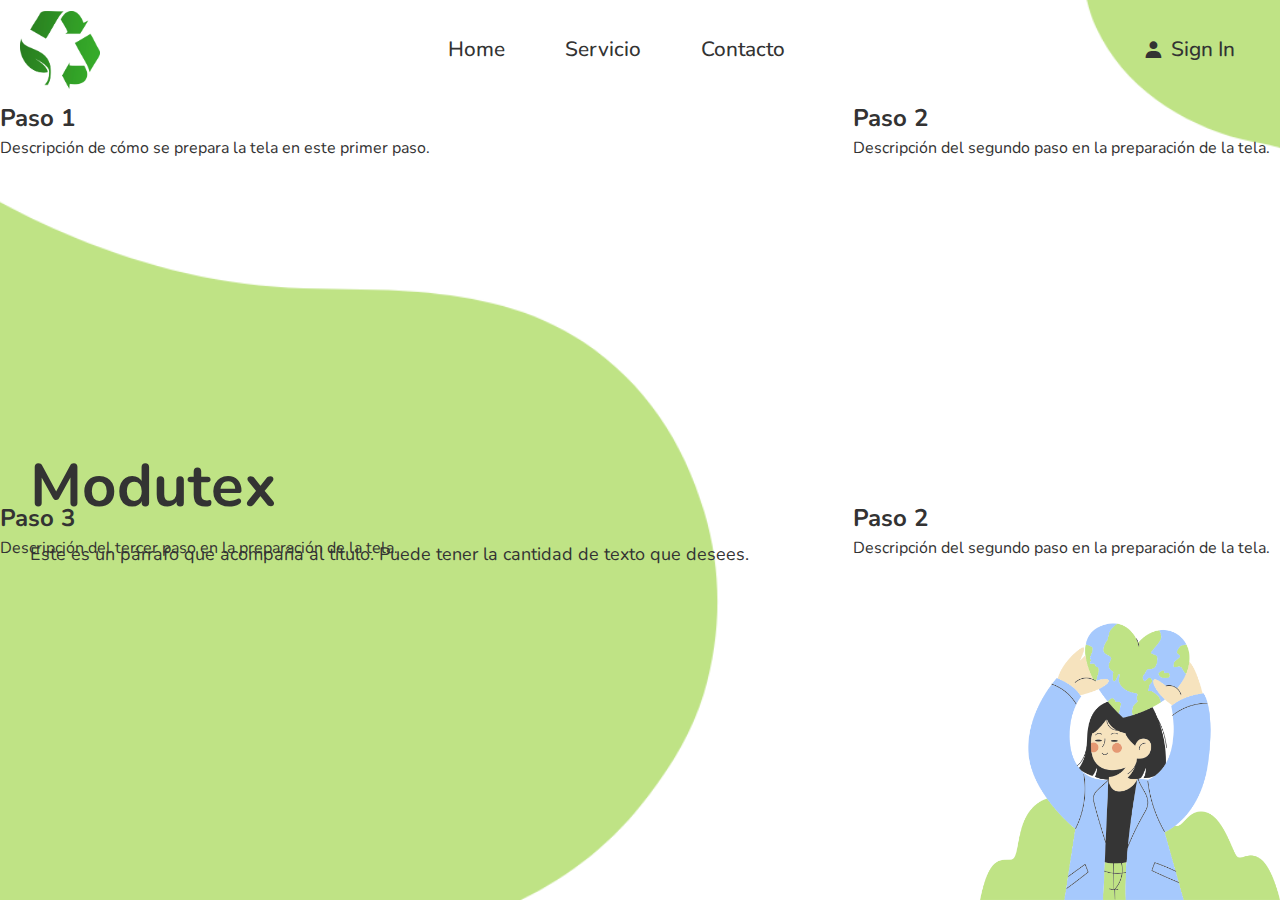
<file: index.html>
<!DOCTYPE html>
<html lang="en">
<head>
    <meta charset="UTF-8">
    <meta name="viewport" content="width=device-width, initial-scale=1.0">
    <link rel="stylesheet" href="style.css">
    <link rel="preconnect" href="https://fonts.googleapis.com">
    <link rel="preconnect" href="https://fonts.gstatic.com" crossorigin>
    <link href="https://fonts.googleapis.com/css2?family=Nunito:ital,wght@0,200..1000;1,200..1000&display=swap" rel="stylesheet">
    <link href='https://unpkg.com/boxicons@2.1.4/css/boxicons.min.css' rel='stylesheet'>



    <title>Modutex</title>
</head>
<body>
    <header class="header">
        <a href="#" class="logo">
            <img src="img/3D-Recycle-PNG-Image.png">
        </a>

        <nav class="navbar">
            <li><a href="#">Home</a></li>
            <li><a href="#">Servicio</a></li>
            <li><a href="form.html">Contacto</a></li>
        </nav>

        <div class="main">
            <a href="" class="user"><i class='bx bxs-user' ></i>Sign In</a>
            <div class="bx bx-menu" id="menu-icon"></div>
        </div>   
    </header>

    <div class="container">
        <div class="text-content">
            <h2>Modutex</h2>
            <p>Este es un párrafo que acompaña al título. Puede tener la cantidad de texto que desees.</p>
        </div>
        <div class="img-content">
            <img src="img/logo.png" alt="Descripción de la imagen" >
        </div>
    </div>

    <section class="timeline">
        <div class="container">
            <div class="timeline-item" data-aos="fade-right">
                <div class="timeline-content">
                    <h2>Paso 1</h2>
                    <p>Descripción de cómo se prepara la tela en este primer paso.</p>
                </div>
            </div>

            <div class="timeline-item" data-aos="fade-left">
                <div class="timeline-content">
                    <h2>Paso 2</h2>
                    <p>Descripción del segundo paso en la preparación de la tela.</p>
                </div>
            </div>

            <!-- Añadir más pasos según lo necesario -->
            <div class="timeline-item" data-aos="fade-right">
                <div class="timeline-content">
                    <h2>Paso 3</h2>
                    <p>Descripción del tercer paso en la preparación de la tela.</p>
                </div>
            </div>
            <div class="timeline-item" data-aos="fade-left">
                <div class="timeline-content">
                    <h2>Paso 2</h2>
                    <p>Descripción del segundo paso en la preparación de la tela.</p>
                </div>
            </div>
            

        </div>
        <script src="https://cdn.jsdelivr.net/npm/aos@2.3.1/dist/aos.js"></script>
    <script>
        AOS.init({
            duration: 1200,
        });
    </script>
    </section>

    <script src="script.js"></script>

</body>
</html>
</file>
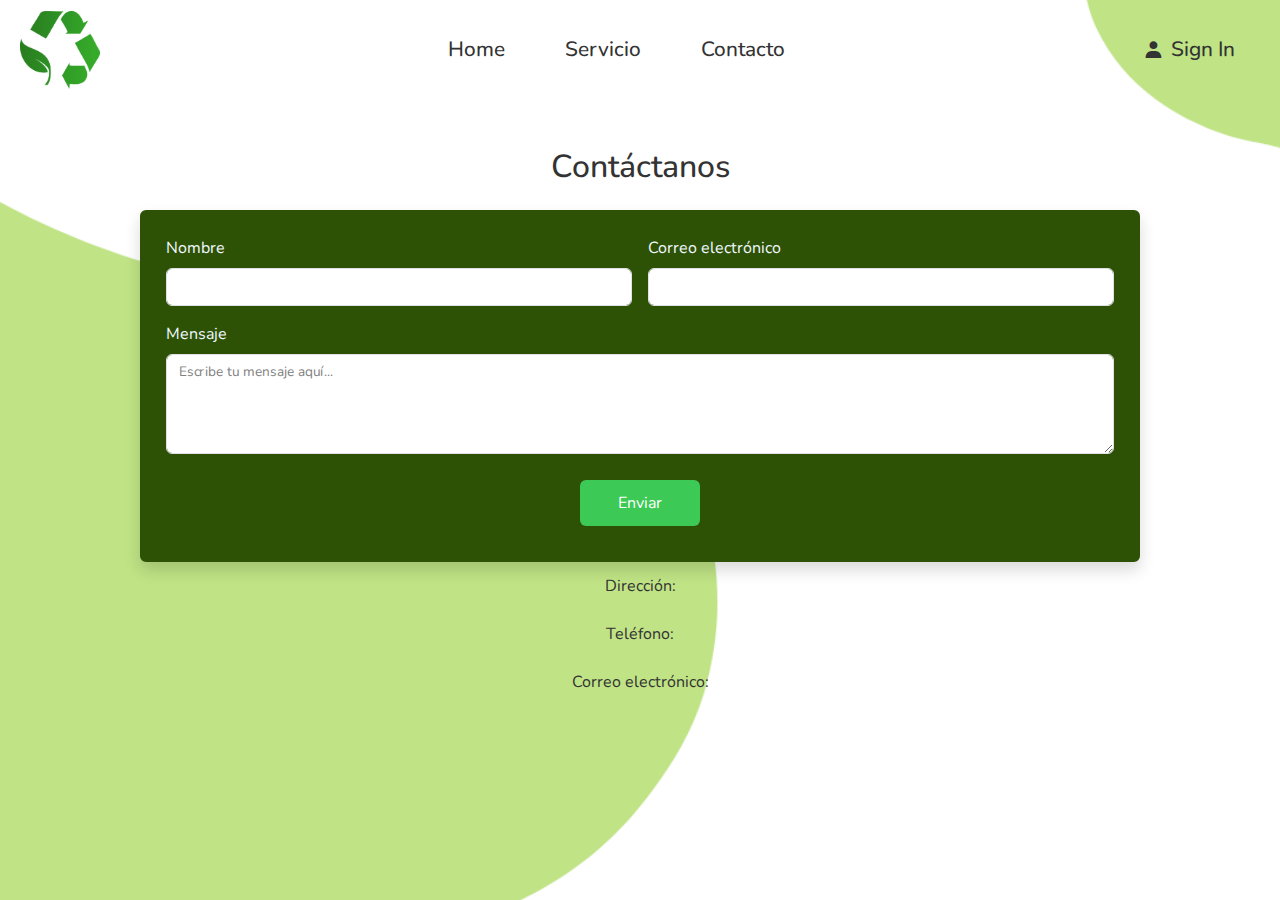
<file: form.html>
<!DOCTYPE html>
<html lang="en">
<head>
    <meta charset="UTF-8">
    <meta name="viewport" content="width=device-width, initial-scale=1.0">
    <link href="https://cdn.jsdelivr.net/npm/bootstrap@5.3.3/dist/css/bootstrap.min.css" rel="stylesheet" integrity="sha384-QWTKZyjpPEjISv5WaRU9OFeRpok6YctnYmDr5pNlyT2bRjXh0JMhjY6hW+ALEwIH" crossorigin="anonymous">
    <script src="https://cdn.jsdelivr.net/npm/@popperjs/core@2.11.8/dist/umd/popper.min.js" integrity="sha384-I7E8VVD/ismYTF4hNIPjVp/Zjvgyol6VFvRkX/vR+Vc4jQkC+hVqc2pM8ODewa9r" crossorigin="anonymous"></script>
    <script src="https://cdn.jsdelivr.net/npm/bootstrap@5.3.3/dist/js/bootstrap.min.js" integrity="sha384-0pUGZvbkm6XF6gxjEnlmuGrJXVbNuzT9qBBavbLwCsOGabYfZo0T0to5eqruptLy" crossorigin="anonymous"></script>
    <script src="https://cdn.jsdelivr.net/npm/bootstrap@5.3.3/dist/js/bootstrap.bundle.min.js" integrity="sha384-YvpcrYf0tY3lHB60NNkmXc5s9fDVZLESaAA55NDzOxhy9GkcIdslK1eN7N6jIeHz" crossorigin="anonymous"></script>
    <link rel="stylesheet" href="style.css">
    <link rel="preconnect" href="https://fonts.googleapis.com">
    <link rel="preconnect" href="https://fonts.gstatic.com" crossorigin>
    <link href="https://fonts.googleapis.com/css2?family=Nunito:ital,wght@0,200..1000;1,200..1000&display=swap" rel="stylesheet">
    <link href='https://unpkg.com/boxicons@2.1.4/css/boxicons.min.css' rel='stylesheet'>
    <title>Modutex</title>   
</head>
<body>
    <header class="header">
        <a href="#" class="logo">
            <img src="img/3D-Recycle-PNG-Image.png">
        </a>

        <nav class="navbar">
            <li><a href="index.html">Home</a></li>
            <li><a href="#">Servicio</a></li>
            <li><a href="#">Contacto</a></li>
        </nav>

        <div class="main">
            <a href="" class="user"><i class='bx bxs-user' ></i>Sign In</a>
            <div class="bx bx-menu" id="menu-icon"></div>
        </div> 
    </header>
    <main class="cont2 mt-5">
        <!-- Título -->
        <h2 class="text-center mb-4">Contáctanos</h2>

        <!-- Formulario dentro del cuadro de color -->
        <div class="form-container p-4 rounded shadow">
            <form class="row g-3">
                <div class="col-md-6">
                    <label for="inputEmail4" class="form-label">Nombre</label>
                    <input type="text" class="form-control" id="inputEmail4">
                </div>
                <div class="col-6">
                    <label for="inputAddress" class="form-label">Correo electrónico</label>
                    <input type="email" class="form-control" id="inputAddress" placeholder="">
                </div>
                <div class="col-md-12">
                    <label for="floatingTextarea2" class="form-label">Mensaje</label> <!-- Title styled as a label -->
                    <div class="form-floating">
                        <textarea class="form-control" id="floatingTextarea2" style="height: 100px"></textarea>
                        <label for="floatingTextarea2" style="color: grey;">Escribe tu mensaje aquí...</label>
                    </div>
                </div>
                <!-- <div class="col-12">
                    <div class="form-check">
                        <input class="form-check-input" type="checkbox" id="gridCheck">
                        <label class="form-check-label" for="gridCheck">
                            Suscribirme
                        </label>
                    </div>
                </div>  -->
                <div class="col-12">
                    <button type="submit" class="btn">Enviar</button>
                </div>
            </form>
        </div>
        <div>
            <ul class="contacto">
                <li>Dirección: </li>
                <li>Teléfono: </li>
                <li>Correo electrónico: </li>
            </ul>
        </div>
    </main>
</body>
</html>
</file>
<file: style.css>
/* Reset básico */
*,
*::before,
*::after {
    box-sizing: border-box;
    margin: 0;
    padding: 0;
}

/* Tipografía */
body {
    font-family: 'Nunito', sans-serif;
    font-size: 16px;
    line-height: 1.5;
    color: #333;
    background-color: #fff;
    margin: 0; /* Eliminar márgenes del body */
    background-image: url('img/ModularTex.png');
    background-size: cover; /* Asegura que la imagen cubra toda la pantalla */
    background-position: center; /* Centra la imagen */
    background-repeat: no-repeat; /* Evita la repetición de la imagen */
    min-height: 100vh; /* Asegura que el body tenga al menos la altura de la ventana */
    min-width: 400px;
}
/* Listas */
ul, ol , li{
    list-style: none;
    padding-left: 0;
}

/* Imágenes */
img {
    max-width: 100%;
    height: auto;
    display: block;
}

/* Enlaces */
a {
    text-decoration: none;
    color: inherit;
}

/* Botones */
button {
    background: none;
    border: none;
    cursor: pointer;
    font-family: inherit;
}

/* Formularios */
input, button, textarea, select {
    font: inherit;
}



/* Estilos generales del header */
.header {
    position: relative;
    top: 0;
    right: 0;
    width: 100%;    
    z-index: 1000;
    display: flex;
    align-items: center;
    justify-content: space-between;
    padding: 20px; /* Añadir un padding general */
    transition: all .50s ease;
    height: 100px;
}

.logo{
    display: flex;
    align-items: center;
}

.logo img{
    width: 80px;
}

.navbar{
    display: flex;
}

.navbar a{
    font-size: 1.3rem;
    font-weight: 500;
    padding: 5px 0;
    margin: 0px 30px;
    transition: all .50s ease;
}

.main{
    display: flex;
    align-items: center;
}

.main a{
    margin-right: 25px;
    margin-left: 10px ;
    font-size: 1.3rem;
    font-weight: 500;
    transition: all .50s ease;
}

.user{
    display: flex;
    align-items: center;
}
.user i{
    color: #333;
    margin-right: 7px;
}
.main a:hover{
    color: rebeccapurple;
}

#menu-icon{
    font-size: 25px;
    color: black;
    cursor: pointer;
    z-index: 10001;
    display: none;
}

@media (width <= 1000px){
    .header{
        padding: 14px 2%;
        transition: .2s;
    }

    .navbar a{
        padding: 5px 0;
        margin: 0px 20px;

    }
}

@media (width <= 1000px){
    #menu-icon{
        display: block;
    }
    .navbar{
        position: absolute;
        top: 100%;
        right: -100%;
        width: 270px;
        height: 29vh;
        background-color: greenyellow;
        display: flex;
        flex-direction: column;
        justify-content: flex-start;
        border-radius: 10px;
        transition: all .50s ease;

    }
    .navbar a{
        display: block;
        margin: 12px 0;
        padding: 0 25px;
        transition: all .50s ease;
    }
    .navbar a:hover{
        color: aqua;
        transform:  translateY(5px);
    }
    .navbar a.active{
        color: black;
    }
    .navbar.open{
        right: 2%;
    }
}


/*Container*/
.container {
    display: grid;
    grid-template-columns: 2fr 1fr; /* Dos columnas */
    grid-template-rows: 1fr 1fr; /* Una fila para texto y otra para la imagen */
    height: calc(100vh - 100px); /* Altura total menos el header */
    position: absolute; /* Posiciona el contenedor de forma absoluta */
    bottom: 0; 
    width: 100%; 
}


.text-content {
    margin-top: 20%;
    grid-area: 1 / 1 / 2 / 2;
    max-width: 100%;
    align-self: start; /* Mantén el h2 y el párrafo en la parte superior */
}

.text-content h2 {
    font-size: 80px;
}

.text-content p {
    margin-top: 10px;
    font-size: 20px;
}

.img-content {
    grid-area: 2 / 2 / 3 / 3;
    display: flex;
    justify-content: flex-end;
    align-items: flex-end;
}

.img-content img {
    width: 420px; /* Ajusta el tamaño de la imagen */
    height: auto;
    margin: 0;
    padding: 0;
}

/* Reset básico */
*,
*::before,
*::after {
    box-sizing: border-box;
    margin: 0;
    padding: 0;
}

/* Tipografía */
body {
    font-family: 'Nunito', sans-serif;
    font-size: 16px;
    line-height: 1.5;
    color: #333;
    background-color: #fff;
    margin: 0; /* Eliminar márgenes del body */
    background-image: url('img/ModularTex.png');
    background-size: cover; /* Asegura que la imagen cubra toda la pantalla */
    background-position: center; /* Centra la imagen */
    background-repeat: no-repeat; /* Evita la repetición de la imagen */
    min-height: 100vh; /* Asegura que el body tenga al menos la altura de la ventana */
    min-width: 400px;
}
/* Listas */
ul, ol , li{
    list-style: none;
    padding-left: 0;
}

/* Imágenes */
img {
    max-width: 100%;
    height: auto;
    display: block;
}

/* Enlaces */
a {
    text-decoration: none;
    color: inherit;
}

/* Botones */
button {
    background: none;
    border: none;
    cursor: pointer;
    font-family: inherit;
}

/* Formularios */
input, button, textarea, select {
    font: inherit;
}



/* Estilos generales del header */
.header {
    position: relative;
    top: 0;
    right: 0;
    width: 100%;    
    z-index: 1000;
    display: flex;
    align-items: center;
    justify-content: space-between;
    padding: 20px; /* Añadir un padding general */
    transition: all .50s ease;
    height: 100px;
}

.logo{
    display: flex;
    align-items: center;
}

.logo img{
    width: 80px;
}

.navbar{
    display: flex;
}

.navbar a{
    font-size: 1.3rem;
    font-weight: 500;
    padding: 5px 0;
    margin: 0px 30px;
    transition: all .50s ease;
}

.main{
    display: flex;
    align-items: center;
}

.main a{
    margin-right: 25px;
    margin-left: 10px ;
    font-size: 1.3rem;
    font-weight: 500;
    transition: all .50s ease;
}

.user{
    display: flex;
    align-items: center;
}
.user i{
    color: #333;
    margin-right: 7px;
}
.main a:hover{
    color: rebeccapurple;
}

#menu-icon{
    font-size: 25px;
    color: black;
    cursor: pointer;
    z-index: 10001;
    display: none;
}

@media (width <= 1000px){
    .header{
        padding: 14px 2%;
        transition: .2s;
    }

    .navbar a{
        padding: 5px 0;
        margin: 0px 20px;

    }
}

@media (width <= 1000px){
    #menu-icon{
        display: block;
    }
    .navbar{
        position: absolute;
        top: 100%;
        right: -100%;
        width: 270px;
        height: 29vh;
        background-color: greenyellow;
        display: flex;
        flex-direction: column;
        justify-content: flex-start;
        border-radius: 10px;
        transition: all .50s ease;

    }
    .navbar a{
        display: block;
        margin: 12px 0;
        padding: 0 25px;
        transition: all .50s ease;
    }
    .navbar a:hover{
        color: aqua;
        transform:  translateY(5px);
    }
    .navbar a.active{
        color: black;
    }
    .navbar.open{
        right: 2%;
    }
}


/*Container*/
.container {
    display: grid;
    grid-template-columns: 2fr 1fr; /* Dos columnas */
    grid-template-rows: 1fr 1fr; /* Una fila para texto y otra para la imagen */
    height: calc(100vh - 100px); /* Altura total menos el header */
    position: absolute; /* Posiciona el contenedor de forma absoluta */
    bottom: 0; 
    width: 100%; 
}


.text-content {
    margin-top: 20%;
    grid-area: 1 / 1 / 2 / 2;
    max-width: 100%;
    align-self: start; /* Mantén el h2 y el párrafo en la parte superior */
}

.text-content h2 {
    font-size: 80px;
}

.text-content p {
    margin-top: 10px;
    font-size: 20px;
}

.img-content {
    grid-area: 2 / 2 / 3 / 3;
    display: flex;
    justify-content: flex-end;
    align-items: flex-end;
}

.img-content img {
    width: 300px; /* Ajusta el tamaño de la imagen */
    height: auto;
    margin: 0;
    padding: 0;
}

.form-container {
    background-color: #f0f8ff; /* Cambia este color según tu preferencia */
    border: 2px solid #ccc; /* Bordes opcionales */
    padding: 20px;
    border-radius: 10px;
}

/* Media Queries para pantallas más pequeñas */
@media (width <= 1000px) {
    .container {
        grid-template-rows: auto; /* Ajuste dinámico del tamaño de filas */
        height: auto; /* La altura se ajusta automáticamente */
    }
    .img-content img{
        min-width: 300px;
    }


}

/* Ajustes para pantallas medianas */
@media (max-width: 1440px) {
    .text-content{
        margin-top: 40%;
        margin-left: 30px;
    }

    .text-content h2 {
        font-size: 60px; /* Tamaño más pequeño para pantallas medianas */
    }

    .text-content p {
        font-size: 18px;
    }
}

/* Ajustes para pantallas pequeñas */
@media (max-width: 768px) {
    .text-content h2 {
        font-size: 40px; /* Tamaño más pequeño aún para pantallas pequeñas */

    }

    .text-content p {
        font-size: 16px;
    }
}

/* Ajustes para pantallas muy pequeñas, como teléfonos */
@media (max-width: 480px) {
    .text-content h2 {
        font-size: 30px; /* Tamaño más pequeño para móviles */
    }

    .text-content p {
        font-size: 14px;
    }
}

<<<<<<< Updated upstream
/* Reset básico */
*,
*::before,
*::after {
    box-sizing: border-box;
    margin: 0;
    padding: 0;
}

/* Tipografía */
body {
    font-family: 'Nunito', sans-serif;
    font-size: 16px;
    line-height: 1.5;
    color: #333;
    background-color: #fff;
    margin: 0; /* Eliminar márgenes del body */
    background-image: url('img/ModularTex.png');
    background-size: cover; /* Asegura que la imagen cubra toda la pantalla */
    background-position: center; /* Centra la imagen */
    background-repeat: no-repeat; /* Evita la repetición de la imagen */
    min-height: 100vh; /* Asegura que el body tenga al menos la altura de la ventana */
    min-width: 400px;
}
/* Listas */
ul, ol , li{
    list-style: none;
    padding-left: 0;
}

/* Imágenes */
img {
    max-width: 100%;
    height: auto;
    display: block;
}

/* Enlaces */
a {
    text-decoration: none;
    color: inherit;
}

/* Botones */
button {
    background: none;
    border: none;
    cursor: pointer;
    font-family: inherit;
}

/* Formularios */
input, button, textarea, select {
    font: inherit;
}



/* Estilos generales del header */
.header {
    position: relative;
    top: 0;
    right: 0;
    width: 100%;    
    z-index: 1000;
    display: flex;
    align-items: center;
    justify-content: space-between;
    padding: 20px; /* Añadir un padding general */
    transition: all .50s ease;
    height: 100px;
}

.logo{
    display: flex;
    align-items: center;
}

.logo img{
    width: 80px;
}

.navbar{
    display: flex;
}

.navbar a{
    font-size: 1.3rem;
    font-weight: 500;
    padding: 5px 0;
    margin: 0px 30px;
    transition: all .50s ease;
}

.main{
    display: flex;
    align-items: center;
}

.main a{
    margin-right: 25px;
    margin-left: 10px ;
    font-size: 1.3rem;
    font-weight: 500;
    transition: all .50s ease;
}

.user{
    display: flex;
    align-items: center;
}
.user i{
    color: #333;
    margin-right: 7px;
}
.main a:hover{
    color: rebeccapurple;
}

#menu-icon{
    font-size: 25px;
    color: black;
    cursor: pointer;
    z-index: 10001;
    display: none;
}

@media (width <= 1000px){
    .header{
        padding: 14px 2%;
        transition: .2s;
    }

    .navbar a{
        padding: 5px 0;
        margin: 0px 20px;

    }
}

@media (width <= 1000px){
    #menu-icon{
        display: block;
    }
    .navbar{
        position: absolute;
        top: 100%;
        right: -100%;
        width: 270px;
        height: 29vh;
        background-color: greenyellow;
        display: flex;
        flex-direction: column;
        justify-content: flex-start;
        border-radius: 10px;
        transition: all .50s ease;

    }
    .navbar a{
        display: block;
        margin: 12px 0;
        padding: 0 25px;
        transition: all .50s ease;
    }
    .navbar a:hover{
        color: aqua;
        transform:  translateY(5px);
    }
    .navbar a.active{
        color: black;
    }
    .navbar.open{
        right: 2%;
    }
}


/*Container*/
.container {
    display: grid;
    grid-template-columns: 2fr 1fr; /* Dos columnas */
    grid-template-rows: 1fr 1fr; /* Una fila para texto y otra para la imagen */
    height: calc(100vh - 100px); /* Altura total menos el header */
    position: absolute; /* Posiciona el contenedor de forma absoluta */
    bottom: 0; 
    width: 100%; 
}


.text-content {
    margin-top: 20%;
    grid-area: 1 / 1 / 2 / 2;
    max-width: 100%;
    align-self: start; /* Mantén el h2 y el párrafo en la parte superior */
}

.text-content h2 {
    font-size: 80px;
}

.text-content p {
    margin-top: 10px;
    font-size: 20px;
}

.img-content {
    grid-area: 2 / 2 / 3 / 3;
    display: flex;
    justify-content: flex-end;
    align-items: flex-end;
}

.img-content img {
    width: 300px; /* Ajusta el tamaño de la imagen */
    height: auto;
    margin: 0;
    padding: 0;
}

.form-container {
    background-color: #f0f8ff; /* Cambia este color según tu preferencia */
    border: 2px solid #ccc; /* Bordes opcionales */
    padding: 20px;
    border-radius: 10px;
}

/* Media Queries para pantallas más pequeñas */
@media (width <= 1000px) {
    .container {
        grid-template-rows: auto; /* Ajuste dinámico del tamaño de filas */
        height: auto; /* La altura se ajusta automáticamente */
    }
    .img-content img{
        min-width: 300px;
    }



}

/* Ajustes para pantallas medianas */
@media (max-width: 1440px) {
    .text-content{
        margin-top: 40%;
        margin-left: 30px;
    }

    .text-content h2 {
        font-size: 60px; /* Tamaño más pequeño para pantallas medianas */
    }

    .text-content p {
        font-size: 18px;
    }
}

/* Ajustes para pantallas pequeñas */
@media (max-width: 768px) {
    .text-content h2 {
        font-size: 40px; /* Tamaño más pequeño aún para pantallas pequeñas */

    }

    .text-content p {
        font-size: 16px;
    }
}

/* Ajustes para pantallas muy pequeñas, como teléfonos */
@media (max-width: 480px) {
    .text-content h2 {
        font-size: 30px; /* Tamaño más pequeño para móviles */
    }

    .text-content p {
        font-size: 14px;
    }
}

/* Reset básico */
*,
*::before,
*::after {
    box-sizing: border-box;
    margin: 0;
    padding: 0;
}

/* Tipografía */
body {
    font-family: 'Nunito', sans-serif;
    font-size: 16px;
    line-height: 1.5;
    color: #333;
    background-color: #fff;
    margin: 0; /* Eliminar márgenes del body */
    background-image: url('img/ModularTex.png');
    background-size: cover; /* Asegura que la imagen cubra toda la pantalla */
    background-position: center; /* Centra la imagen */
    background-repeat: no-repeat; /* Evita la repetición de la imagen */
    min-height: 100vh; /* Asegura que el body tenga al menos la altura de la ventana */
    min-width: 400px;
}
/* Listas */
ul, ol , li{
    list-style: none;
    padding-left: 0;
}

/* Imágenes */
img {
    max-width: 100%;
    height: auto;
    display: block;
}

/* Enlaces */
a {
    text-decoration: none;
    color: inherit;
}

/* Botones */
button {
    background: none;
    border: none;
    cursor: pointer;
    font-family: inherit;
}

/* Formularios */
input, button, textarea, select {
    font: inherit;
}



/* Estilos generales del header */
.header {
    position: relative;
    top: 0;
    right: 0;
    width: 100%;    
    z-index: 1000;
    display: flex;
    align-items: center;
    justify-content: space-between;
    padding: 20px; /* Añadir un padding general */
    transition: all .50s ease;
    height: 100px;
}

.logo{
    display: flex;
    align-items: center;
}

.logo img{
    width: 80px;
}

.navbar{
    display: flex;
}

.navbar a{
    font-size: 1.3rem;
    font-weight: 500;
    padding: 5px 0;
    margin: 0px 30px;
    transition: all .50s ease;
}

.main{
    display: flex;
    align-items: center;
}

.main a{
    margin-right: 25px;
    margin-left: 10px ;
    font-size: 1.3rem;
    font-weight: 500;
    transition: all .50s ease;
}

.user{
    display: flex;
    align-items: center;
}
.user i{
    color: #333;
    margin-right: 7px;
}
.main a:hover{
    color: rebeccapurple;
}

#menu-icon{
    font-size: 25px;
    color: black;
    cursor: pointer;
    z-index: 10001;
    display: none;
}

@media (width <= 1000px){
    .header{
        padding: 14px 2%;
        transition: .2s;
    }

    .navbar a{
        padding: 5px 0;
        margin: 0px 20px;

    }
}

@media (width <= 1000px){
    #menu-icon{
        display: block;
    }
    .navbar{
        position: absolute;
        top: 100%;
        right: -100%;
        width: 270px;
        height: 29vh;
        background-color: greenyellow;
        display: flex;
        flex-direction: column;
        justify-content: flex-start;
        border-radius: 10px;
        transition: all .50s ease;

    }
    .navbar a{
        display: block;
        margin: 12px 0;
        padding: 0 25px;
        transition: all .50s ease;
    }
    .navbar a:hover{
        color: aqua;
        transform:  translateY(5px);
    }
    .navbar a.active{
        color: black;
    }
    .navbar.open{
        right: 2%;
    }
}


/*Container*/
.container {
    display: grid;
    grid-template-columns: 2fr 1fr; /* Dos columnas */
    grid-template-rows: 1fr 1fr; /* Una fila para texto y otra para la imagen */
    height: calc(100vh - 100px); /* Altura total menos el header */
    position: absolute; /* Posiciona el contenedor de forma absoluta */
    bottom: 0; 
    width: 100%; 
}


.text-content {
    margin-top: 20%;
    grid-area: 1 / 1 / 2 / 2;
    max-width: 100%;
    align-self: start; /* Mantén el h2 y el párrafo en la parte superior */
}

.text-content h2 {
    font-size: 80px;
}

.text-content p {
    margin-top: 10px;
    font-size: 20px;
}

.img-content {
    grid-area: 2 / 2 / 3 / 3;
    display: flex;
    justify-content: flex-end;
    align-items: flex-end;
}

.img-content img {
    width: 300px; /* Ajusta el tamaño de la imagen */
    height: auto;
    margin: 0;
    padding: 0;
}

.form-container {
    background-color: #f0f8ff; /* Cambia este color según tu preferencia */
    border: 2px solid #ccc; /* Bordes opcionales */
    padding: 20px;
    border-radius: 10px;
}

/* Media Queries para pantallas más pequeñas */
@media (width <= 1000px) {
    .container {
        grid-template-rows: auto; /* Ajuste dinámico del tamaño de filas */
        height: auto; /* La altura se ajusta automáticamente */
    }
    .img-content img{
        min-width: 300px;
    }



}

/* Ajustes para pantallas medianas */
@media (max-width: 1440px) {
    .text-content{
        margin-top: 40%;
        margin-left: 30px;
    }

    .text-content h2 {
        font-size: 60px; /* Tamaño más pequeño para pantallas medianas */
    }

    .text-content p {
        font-size: 18px;
    }
}

/* Ajustes para pantallas pequeñas */
@media (max-width: 768px) {
    .text-content h2 {
        font-size: 40px; /* Tamaño más pequeño aún para pantallas pequeñas */

    }

    .text-content p {
        font-size: 16px;
    }
}

/* Ajustes para pantallas muy pequeñas, como teléfonos */
@media (max-width: 480px) {
    .text-content h2 {
        font-size: 30px; /* Tamaño más pequeño para móviles */
    }

    .text-content p {
        font-size: 14px;
    }
}

.cont2 {
    display: flex;
    justify-content: center;
    align-items: center;
    flex-direction: column; /* Alinea los elementos en una columna */
}
.form-container {
    background-color: #2e5205;
    color: #f0f8ff;
    border: 2px solid #2e5205;
    padding: 20px;
    border-radius: 10px;
    width: 100%; /* Para ajustar mejor en pantallas pequeñas */
    max-width: 1000px; /* Controlar el ancho máximo */
    box-shadow: 0 4px 6px rgba(0, 0, 0, 0.1); /* Añadir una sombra para mejorar el diseño */
}

.form-check-input:checked {
    background-color: rgb(61, 201, 85); /* Change this color as needed */
    border-color: rgb(61, 201, 85);    /* Change this color as needed */
}

.btn{
	
	display: block;
	text-align: center;
	text-decoration: none;
	width: 120px;
	background: rgb(61, 201, 85);
	color: #fff;
	padding:10px;
	margin: 10px auto;
	
	
}
.btn:hover{
	background: rgba(227, 230, 78, 0.85);
	transform: scale(1.02);
}

.contacto{
    list-style-type: none;
    margin: 0px;
    padding: 0px;
    overflow: hidden;
}

.contacto li{
    /*float: left;*/
    text-align: center;
    display: block;
    padding: 12px 14px;
    text-decoration: none;
}
/* Media Queries para pantallas más pequeñas */
@media (width <= 1000px) {
    .container {
        grid-template-rows: auto; /* Ajuste dinámico del tamaño de filas */
        height: auto; /* La altura se ajusta automáticamente */
    }
    .img-content img{
        min-width: 300px;
    }



}

/* Ajustes para pantallas medianas */
@media (max-width: 1440px) {
    .text-content{
        margin-top: 40%;
        margin-left: 30px;
    }

    .text-content h2 {
        font-size: 60px; /* Tamaño más pequeño para pantallas medianas */
    }

    .text-content p {
        font-size: 18px;
    }
}

/* Ajustes para pantallas pequeñas */
@media (max-width: 768px) {
    .text-content h2 {
        font-size: 40px; /* Tamaño más pequeño aún para pantallas pequeñas */

    }

    .text-content p {
        font-size: 16px;
    }
}

/* Ajustes para pantallas muy pequeñas, como teléfonos */
@media (max-width: 480px) {
    .text-content h2 {
        font-size: 30px; /* Tamaño más pequeño para móviles */
    }

    .text-content p {
        font-size: 14px;
    }
=======

.timeline {
    position: relative;
    padding: 50px 0;
    width: 100%;
}

.container {
    width: 80%;
    margin: 0 auto;
    position: relative;
    padding-left: 50px;
    padding-right: 50px;
}

.timeline::before {
    content: '';
    position: absolute;
    width: 4px;
    background-color: #000000;
    top: 0;
    bottom: 0;
    left: 50%;
    transform: translateX(-50%);
}

.timeline-item {
    display: flex;
    justify-content: flex-start;
    align-items: center;
    padding: 20px 0;
    position: relative;
    width: 100%;
}

.timeline-item:nth-child(even) {
    justify-content: flex-end;
}

.timeline-content {
    background-color: #fff;
    padding: 20px;
    border-radius: 8px;
    box-shadow: 0 5px 15px rgba(0, 0, 0, 0.1);
    width: 40%;
    position: relative;
}

.timeline-content::before {
    content: '';
    position: absolute;
    width: 15px;
    height: 15px;
    background-color: greenyellow;
    border-radius: 50%;
    top: 20px;
    left: -40px;
}

.timeline-item:nth-child(even) .timeline-content::before {
    left: unset;
    right: -40px;
}

[data-aos="fade-right"] {
    opacity: 0;
    transform: translateX(-50px);
    transition: all 0.5s ease-in-out;
}

[data-aos="fade-left"] {
    opacity: 0;
    transform: translateX(50px);
    transition: all 0.5s ease-in-out;
}

[data-aos].aos-animate {
    opacity: 1;
    transform: translateX(0);
>>>>>>> Stashed changes
}
</file>
